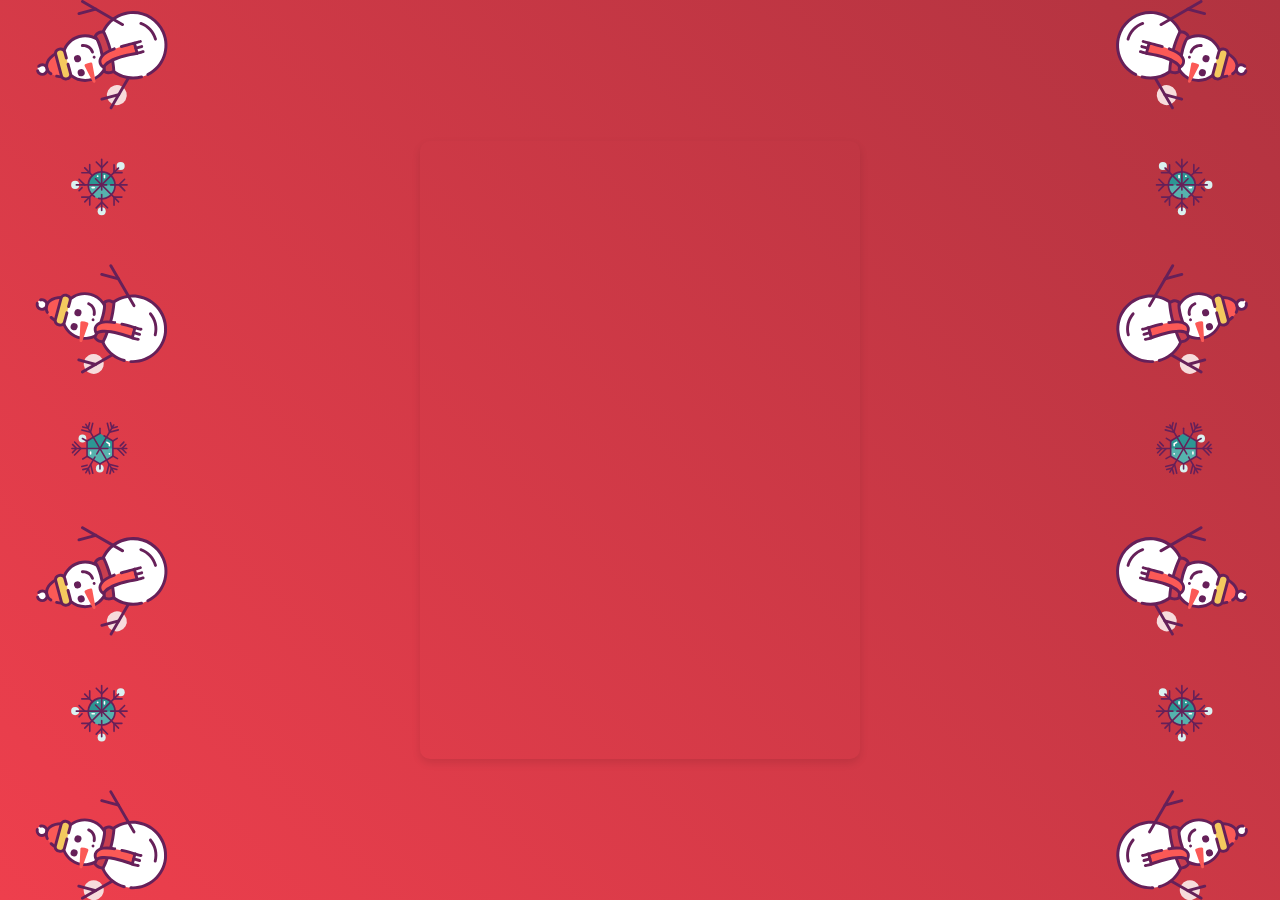
<file: index.html>
<!DOCTYPE html>
<html lang="en">
<head>
  <meta charset="UTF-8">
  <meta name="viewport" content="width=device-width, initial-scale=1.0">
  <link rel="stylesheet" href="css/style.css">
  <title>平安喜乐鸭~</title>
  <link rel="stylesheet" href="https://cdnjs.cloudflare.com/ajax/libs/font-awesome/6.0.0-beta3/css/all.min.css">
  <audio id="background-music" loop autoplay>
    <source src="music/background-music.mp3" type="audio/mp3">
  </audio>
</head>
<body>
  
  <img src="img/snowman-border.svg" class="ornament">
  <div class="falling-icons-container"></div>
  <div class="card">
    <img src="img/christmas-tree_87180.png" alt="圣诞树" class="christmas-tree">
    <h1>To 竞莹</h1>
    <p>我从不喜欢冬天。</p>
    <p>但是今年的冬天突然有了颜色。</p>
    <p>愿你此生的每一个夜晚，</p>
    <p>都是平安夜。</p>
    <img src="img/1974.jpg" alt="插画1" class="illustration">
  </div>
  <script src="js/script.js"></script>
</body>
</html>
</file>
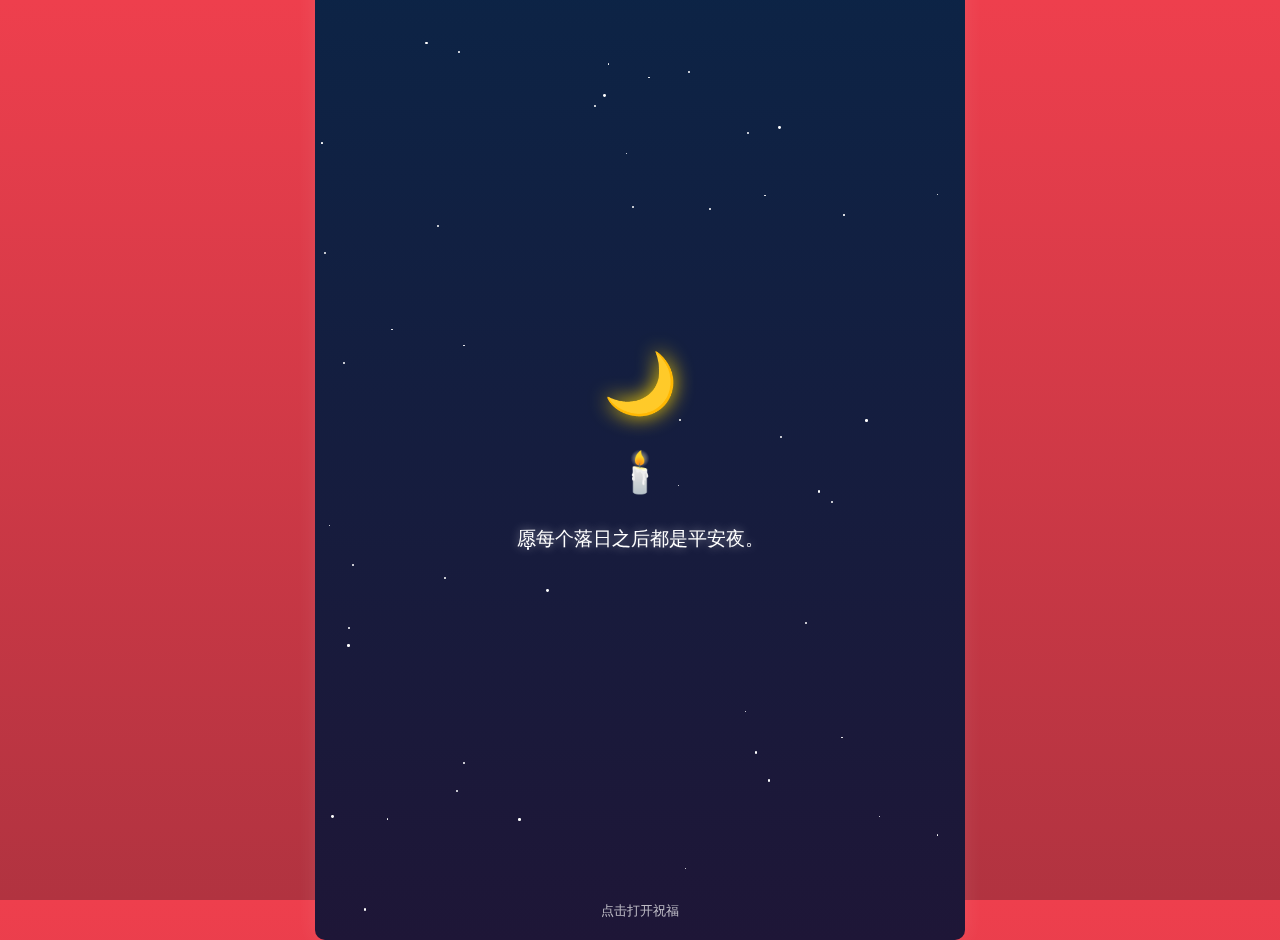
<file: christmas-card.html>
<!DOCTYPE html>
<html>
<head>
    <title>平安夜快乐</title>
    <style>
        body {
            margin: 0;
            height: 100vh;
            display: flex;
            justify-content: center;
            align-items: center;
            background: linear-gradient(to bottom, #ee3f4d, #b13340);
            overflow: hidden;
            font-family: Arial, sans-serif;
        }

        .card {
            position: relative;
            width: 650px;
            height: 980px;
            background: linear-gradient(to bottom, #0c2446, #1e1637);
            border-radius: 10px;
            box-shadow: 0 0 20px rgba(255,255,255,0.1);
            transform-style: preserve-3d;
            transition: transform 1s;
            cursor: pointer;
            color: white;
        }

        .card.open {
            transform: rotateY(160deg);
        }

        .card-front, .card-back {
            position: absolute;
            width: 100%;
            height: 100%;
            backface-visibility: hidden;
            display: flex;
            flex-direction: column;
            align-items: center;
            justify-content: center;
            padding: 20px;
            box-sizing: border-box;
        }

        .card-back {
            transform: rotateY(180deg);
            background: linear-gradient(to bottom, #1e1637, #0c2446);
        }

        .scene {
            display: flex;
            flex-direction: column;
            align-items: center;
            gap: 10px;
        }

        .stars {
            position: absolute;
            top: 0;
            left: 0;
            right: 0;
            height: 100%;
            pointer-events: none;
        }

        .star {
            position: absolute;
            background: white;
            border-radius: 50%;
            animation: twinkle 1s infinite alternate;
        }

        .candle {
            font-size: 40px;
            margin-bottom: 10px;
            animation: flicker 1s infinite alternate;
        }

        .message {
            text-align: center;
            color: #fff;
            font-size: 1.2em;
            margin-top: 20px;
            text-shadow: 0 0 10px rgba(255,255,255,0.5);
        }

        .click-message {
            position: absolute;
            bottom: 20px;
            color: #fff;
            font-size: 0.8em;
            opacity: 0.7;
            animation: pulse 2s infinite;
        }

        @keyframes twinkle {
            0% { opacity: 0.2; }
            100% { opacity: 1; }
        }

        @keyframes flicker {
            0% { text-shadow: 0 0 10px #fff, 0 0 20px #fff, 0 0 30px #ff8c00; }
            100% { text-shadow: 0 0 15px #fff, 0 0 25px #fff, 0 0 35px #ff8c00; }
        }

        @keyframes pulse {
            0% { opacity: 0.3; }
            50% { opacity: 0.7; }
            100% { opacity: 0.3; }
        }

        .moon {
            font-size: 60px;
            margin-bottom: 20px;
            color: #ffd700;
            text-shadow: 0 0 20px #ffd700;
        }

        .church {
            font-size: 40px;
            margin-top: 10px;
            color: #a0a0a0;
            text-shadow: 0 0 10px rgba(255,255,255,0.3);
        }
    </style>
</head>
<body>
    <div class="card">
        <div class="stars"></div>
        <div class="card-front">
            <div class="scene">
                <div class="moon">🌙</div>
                <div class="candle">🕯️</div>
            </div>
            <div class="message">愿每个落日之后都是平安夜。</div>
            <div class="click-message">点击打开祝福</div>
        </div>
        <div class="card-back">
            <div class="message">
                To 竞莹:<hr>
                太多人祝你平安，<br><br>
                但是我还希望你快乐。<br><br>
                平安夜快乐! ✨
            </div>
        </div>
    </div>

    <script>
        // 卡片翻转效果
        const card = document.querySelector('.card');
        card.addEventListener('click', () => {
            card.classList.toggle('open');
        });

        // 创建星星
        function createStars() {
            const starsContainer = document.querySelector('.stars');
            for (let i = 0; i < 50; i++) {
                const star = document.createElement('div');
                star.className = 'star';
                star.style.left = Math.random() * 100 + '%';
                star.style.top = Math.random() * 100 + '%';
                star.style.width = star.style.height = Math.random() * 2 + 1 + 'px';
                star.style.animationDelay = Math.random() * 1 + 's';
                starsContainer.appendChild(star);
            }
        }

        // 初始化星星
        createStars();
    </script>
</body>
</html>
</file>
<file: css/style.css>
body {
  display: flex;
  align-items: center;
  justify-content: center;
  height: 100vh;
  margin: 0;
  background: linear-gradient(45deg, #ee3f4d, #b13340);
}

.card {
  position: relative; /* 使 .card 成为相对定位的容器 */
  text-align: center;
  z-index: 1; /* 将.card放在挂件之上 */
  padding: 20px;
  border-radius: 10px;
  background-color: transparent;
  color: white;
  box-shadow: 0 4px 8px rgba(0, 0, 0, 0.1);
}

.christmas-tree {
  max-width: 100px;
  margin-bottom: 20px;
}

h1 {
  margin-top: 0;
}

p {
  margin-bottom: 10px;
}

@keyframes fadeIn {
  from {
    opacity: 0;
  }
  to {
    opacity: 1;
  }
}

.falling-icons-container {
  position: fixed;
  top: 0;
  left: 0;
  width: 100vw;
  height: 100vh;
  pointer-events: none;
  z-index: 9999;
}

.falling-icon {
  position: absolute;
  font-size: 2rem;
  color: white; /* 粉色 */
  animation: fall linear infinite;
}


@keyframes fall {
  to {
    transform: translateY(100vh);
  }
}

.illustration {
  width: 95%;
  max-width: 400px;
  margin-top: 20px;
}

.ornament {
  width: 100%;
  height: 100vh;
  object-fit: cover;/* 等比例缩放并铺满容器 */
  object-position: center; /* 居中显示 */
  position: absolute;
  top: 0;
  left: 0;
  z-index: -1;
}
</file>
